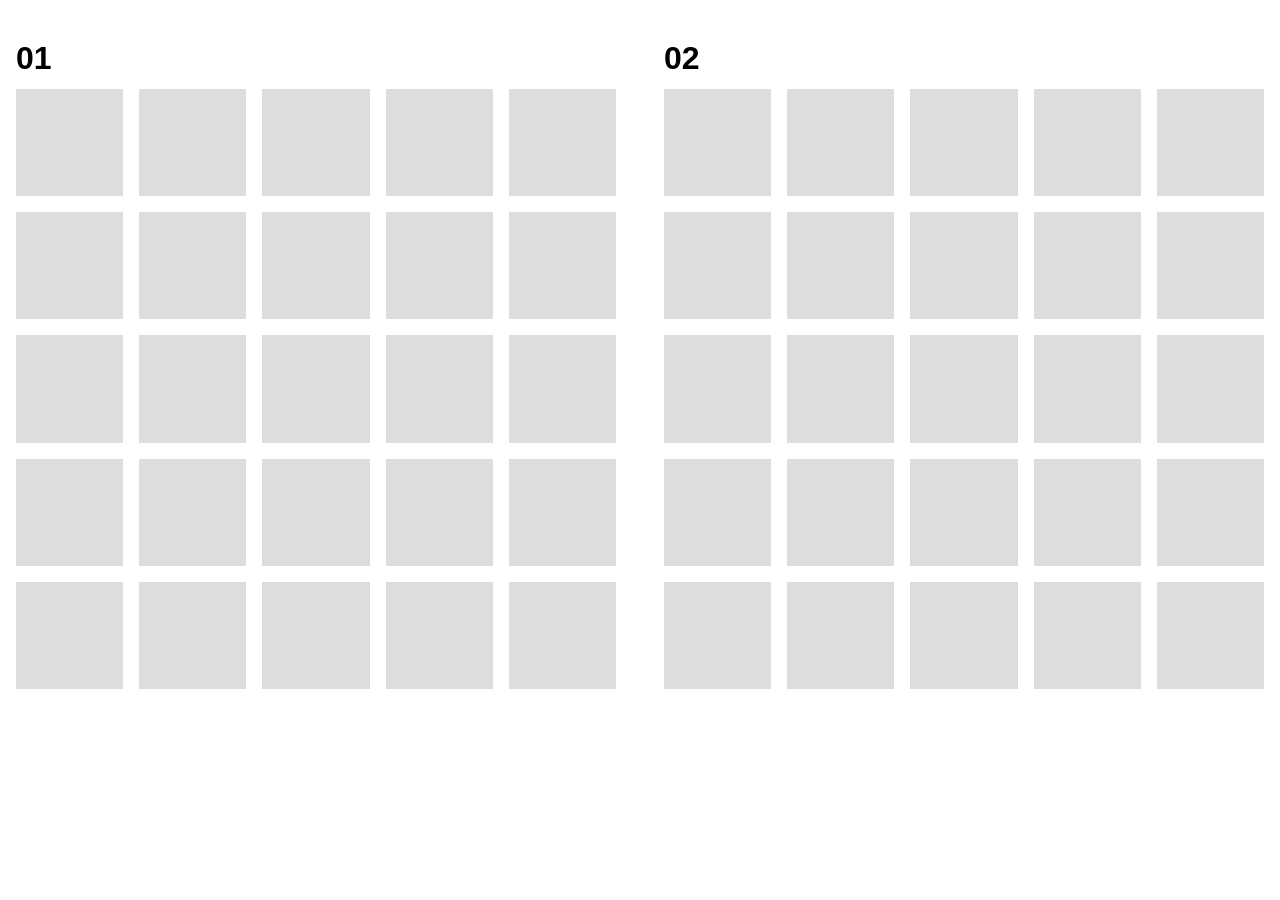
<file: demo/01/index.html>
<!doctype html>
<html lang="ja">
  <head>
    <meta charset="UTF-8" />
    <meta name="viewport" content="width=device-width, initial-scale=1" />
    <title>demo - 01</title>
    <style>
      * {
        margin: 0;
      }

      body {
        background: white;
        font-family: sans-serif;
        font-weight: bold;
      }

      main {
        display: grid;
        grid-template-columns: repeat(auto-fit, minmax(min(300px, 100%), 1fr));
        max-width: 1300px;
        gap: 48px;
        margin: 40px auto;
        padding-inline: 16px;
      }

      .wrap {
        display: grid;
        gap: 12px;
      }

      .label {
        font-size: 32px;
      }

      .grid {
        display: grid;
        gap: 16px;
        grid-template-columns: repeat(5, 1fr);

        /* 01 */
        &.grid-01 {
          rule: 3px solid green; /* 行・列の罫線 一括指定 */
        }

        /* 02 */
        &.grid-02 {
          row-rule-width: 3px; /* 行の罫線 幅指定 */
          row-rule-style: repeat(2, dashed), solid; /* 行の罫線 スタイル指定 */
          row-rule-color: orange; /* 行の罫線 色指定 */
          column-rule:
            3px solid green,
            3px dashed green,
            6px double green; /* 列の罫線 指定 */
        }

        .grid-item {
          background: #ddd;
          aspect-ratio: 1 / 1;
        }
      }
    </style>
  </head>
  <body>
    <main>
      <div class="wrap">
        <p class="label">01</p>
        <div class="grid grid-01">
          <div class="grid-item"></div>
          <div class="grid-item"></div>
          <div class="grid-item"></div>
          <div class="grid-item"></div>
          <div class="grid-item"></div>
          <div class="grid-item"></div>
          <div class="grid-item"></div>
          <div class="grid-item"></div>
          <div class="grid-item"></div>
          <div class="grid-item"></div>
          <div class="grid-item"></div>
          <div class="grid-item"></div>
          <div class="grid-item"></div>
          <div class="grid-item"></div>
          <div class="grid-item"></div>
          <div class="grid-item"></div>
          <div class="grid-item"></div>
          <div class="grid-item"></div>
          <div class="grid-item"></div>
          <div class="grid-item"></div>
          <div class="grid-item"></div>
          <div class="grid-item"></div>
          <div class="grid-item"></div>
          <div class="grid-item"></div>
          <div class="grid-item"></div>
        </div>
      </div>

      <div class="wrap">
        <p class="label">02</p>
        <div class="grid grid-02">
          <div class="grid-item"></div>
          <div class="grid-item"></div>
          <div class="grid-item"></div>
          <div class="grid-item"></div>
          <div class="grid-item"></div>
          <div class="grid-item"></div>
          <div class="grid-item"></div>
          <div class="grid-item"></div>
          <div class="grid-item"></div>
          <div class="grid-item"></div>
          <div class="grid-item"></div>
          <div class="grid-item"></div>
          <div class="grid-item"></div>
          <div class="grid-item"></div>
          <div class="grid-item"></div>
          <div class="grid-item"></div>
          <div class="grid-item"></div>
          <div class="grid-item"></div>
          <div class="grid-item"></div>
          <div class="grid-item"></div>
          <div class="grid-item"></div>
          <div class="grid-item"></div>
          <div class="grid-item"></div>
          <div class="grid-item"></div>
          <div class="grid-item"></div>
        </div>
      </div>
    </main>
  </body>
</html>
</file>
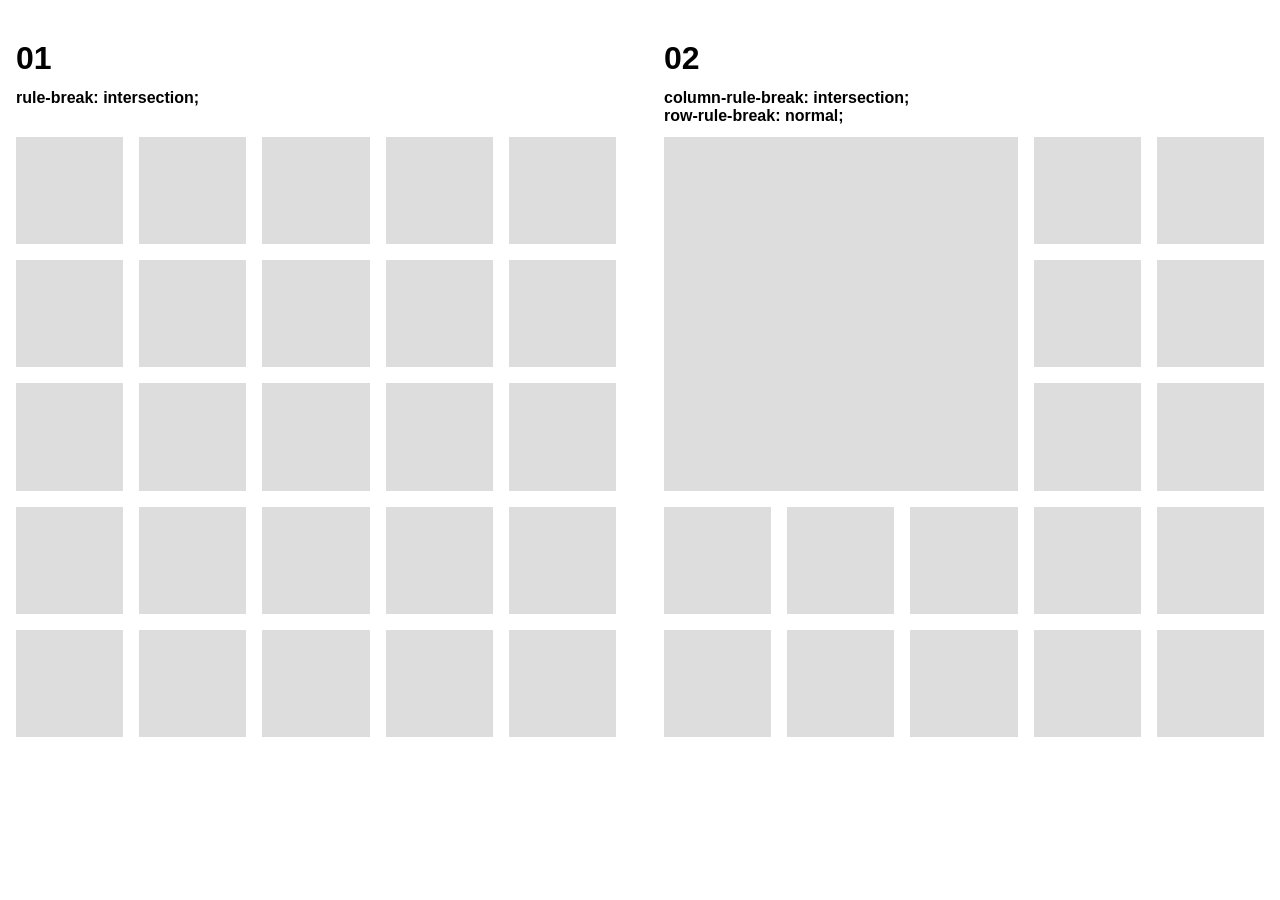
<file: demo/02/index.html>
<!doctype html>
<html lang="ja">
  <head>
    <meta charset="UTF-8" />
    <meta name="viewport" content="width=device-width, initial-scale=1" />
    <title>demo - 02</title>
    <style>
      * {
        margin: 0;
      }

      body {
        background: white;
        font-family: sans-serif;
        font-weight: bold;
      }

      main {
        display: grid;
        grid-template-columns: repeat(auto-fit, minmax(min(300px, 100%), 1fr));
        max-width: 1300px;
        gap: 48px;
        margin: 40px auto;
        padding-inline: 16px;
      }

      .wrap {
        display: grid;
        grid-template-rows: subgrid;
        grid-row: span 3;
        gap: 12px;
      }

      .label {
        font-size: 32px;
      }

      .grid {
        display: grid;
        gap: 16px;
        grid-template-columns: repeat(5, 1fr);
        row-rule: 3px solid orange;
        column-rule: 3px solid green;

        /* 01 */
        &.grid-01 {
          rule-break: intersection; /* 行・列の罫線 交点で分割 */
        }

        /* 02 */
        &.grid-02 {
          row-rule-break: normal; /* 行の罫線 T字交点のみで分割 */
          column-rule-break: intersection; /* 列の罫線 交点で分割 */
        }

        .grid-item {
          background: #ddd;
          aspect-ratio: 1 / 1;
        }
      }
    </style>
  </head>
  <body>
    <main>
      <div class="wrap">
        <p class="label">01</p>
        <p class="description">rule-break: intersection;</p>
        <div class="grid grid-01">
          <div class="grid-item"></div>
          <div class="grid-item"></div>
          <div class="grid-item"></div>
          <div class="grid-item"></div>
          <div class="grid-item"></div>
          <div class="grid-item"></div>
          <div class="grid-item"></div>
          <div class="grid-item"></div>
          <div class="grid-item"></div>
          <div class="grid-item"></div>
          <div class="grid-item"></div>
          <div class="grid-item"></div>
          <div class="grid-item"></div>
          <div class="grid-item"></div>
          <div class="grid-item"></div>
          <div class="grid-item"></div>
          <div class="grid-item"></div>
          <div class="grid-item"></div>
          <div class="grid-item"></div>
          <div class="grid-item"></div>
          <div class="grid-item"></div>
          <div class="grid-item"></div>
          <div class="grid-item"></div>
          <div class="grid-item"></div>
          <div class="grid-item"></div>
        </div>
      </div>

      <div class="wrap">
        <p class="label">02</p>
        <p class="description">
          column-rule-break: intersection;<br />
          row-rule-break: normal;
        </p>
        <div class="grid grid-02">
          <div class="grid-item" style="grid-column: 1/4; grid-row: 1/4"></div>
          <div class="grid-item"></div>
          <div class="grid-item"></div>
          <div class="grid-item"></div>
          <div class="grid-item"></div>
          <div class="grid-item"></div>
          <div class="grid-item"></div>
          <div class="grid-item"></div>
          <div class="grid-item"></div>
          <div class="grid-item"></div>
          <div class="grid-item"></div>
          <div class="grid-item"></div>
          <div class="grid-item"></div>
          <div class="grid-item"></div>
          <div class="grid-item"></div>
          <div class="grid-item"></div>
          <div class="grid-item"></div>
        </div>
      </div>
    </main>
  </body>
</html>
</file>
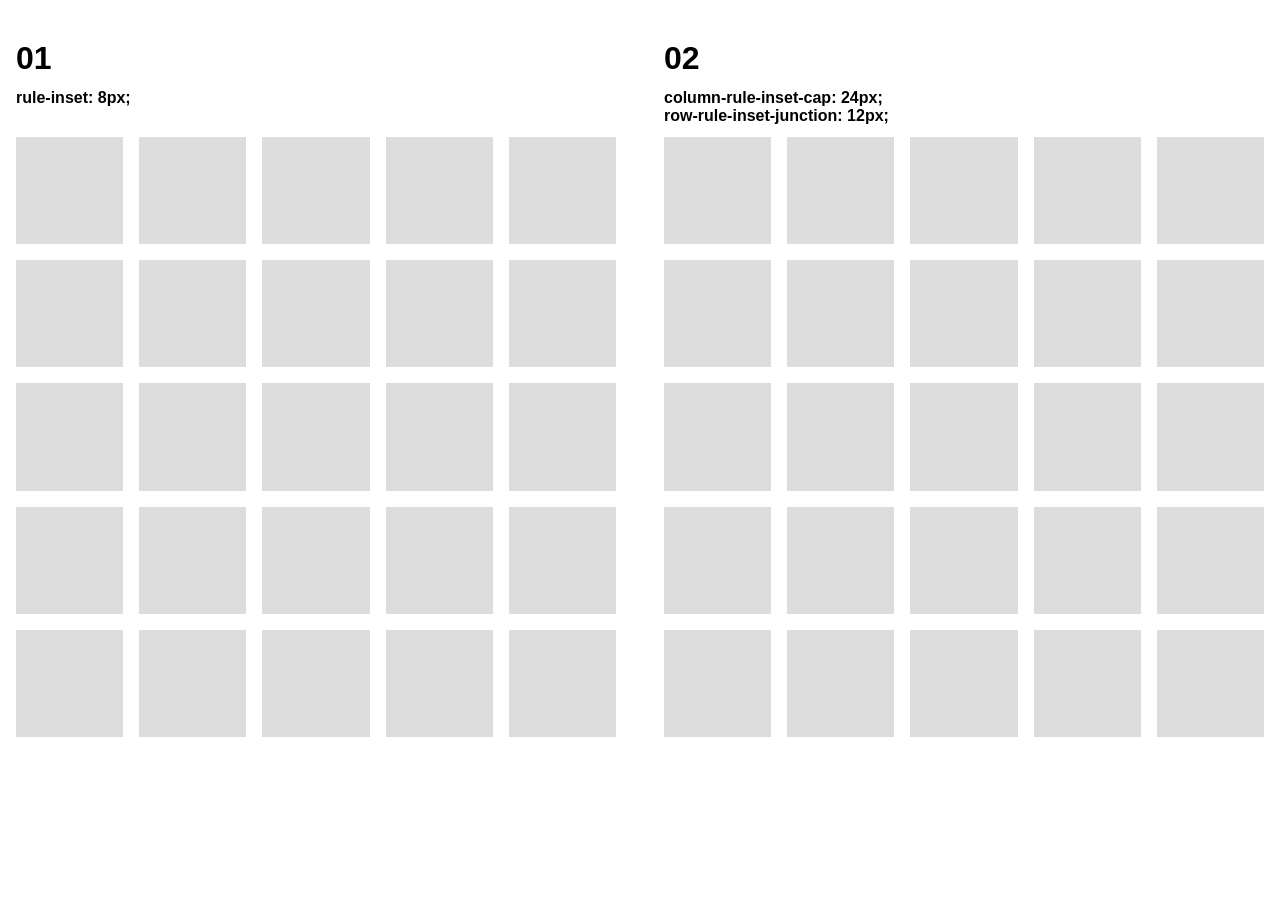
<file: demo/03/index.html>
<!doctype html>
<html lang="ja">
  <head>
    <meta charset="UTF-8" />
    <meta name="viewport" content="width=device-width, initial-scale=1" />
    <title>demo - 03</title>
    <style>
      * {
        margin: 0;
      }

      body {
        background: white;
        font-family: sans-serif;
        font-weight: bold;
      }

      main {
        display: grid;
        grid-template-columns: repeat(auto-fit, minmax(min(300px, 100%), 1fr));
        max-width: 1300px;
        gap: 48px;
        margin: 40px auto;
        padding-inline: 16px;
      }

      .wrap {
        display: grid;
        grid-template-rows: subgrid;
        grid-row: span 3;
        gap: 12px;
      }

      .label {
        font-size: 32px;
      }

      .grid {
        display: grid;
        gap: 16px;
        grid-template-columns: repeat(5, 1fr);
        row-rule: 3px solid orange;
        column-rule: 3px solid green;
        rule-break: intersection;

        /* 01 */
        &.grid-01 {
          rule-inset: 12px; /* 行・列の罫線 12px短くする */
        }

        /* 02 */
        &.grid-02 {
          row-rule-inset-junction: 12px; /* 行の罫線 交点のみ12px短くする */
          column-rule-inset-cap: 24px; /* 列の罫線 終端のみ24px短くする */
        }

        .grid-item {
          background: #ddd;
          aspect-ratio: 1 / 1;
        }
      }
    </style>
  </head>
  <body>
    <main>
      <div class="wrap">
        <p class="label">01</p>
        <p>rule-inset: 8px;</p>
        <div class="grid grid-01">
          <div class="grid-item"></div>
          <div class="grid-item"></div>
          <div class="grid-item"></div>
          <div class="grid-item"></div>
          <div class="grid-item"></div>
          <div class="grid-item"></div>
          <div class="grid-item"></div>
          <div class="grid-item"></div>
          <div class="grid-item"></div>
          <div class="grid-item"></div>
          <div class="grid-item"></div>
          <div class="grid-item"></div>
          <div class="grid-item"></div>
          <div class="grid-item"></div>
          <div class="grid-item"></div>
          <div class="grid-item"></div>
          <div class="grid-item"></div>
          <div class="grid-item"></div>
          <div class="grid-item"></div>
          <div class="grid-item"></div>
          <div class="grid-item"></div>
          <div class="grid-item"></div>
          <div class="grid-item"></div>
          <div class="grid-item"></div>
          <div class="grid-item"></div>
        </div>
      </div>

      <div class="wrap">
        <p class="label">02</p>
        <p>column-rule-inset-cap: 24px;<br />row-rule-inset-junction: 12px;</p>
        <div class="grid grid-02">
          <div class="grid-item"></div>
          <div class="grid-item"></div>
          <div class="grid-item"></div>
          <div class="grid-item"></div>
          <div class="grid-item"></div>
          <div class="grid-item"></div>
          <div class="grid-item"></div>
          <div class="grid-item"></div>
          <div class="grid-item"></div>
          <div class="grid-item"></div>
          <div class="grid-item"></div>
          <div class="grid-item"></div>
          <div class="grid-item"></div>
          <div class="grid-item"></div>
          <div class="grid-item"></div>
          <div class="grid-item"></div>
          <div class="grid-item"></div>
          <div class="grid-item"></div>
          <div class="grid-item"></div>
          <div class="grid-item"></div>
          <div class="grid-item"></div>
          <div class="grid-item"></div>
          <div class="grid-item"></div>
          <div class="grid-item"></div>
          <div class="grid-item"></div>
        </div>
      </div>
    </main>
  </body>
</html>
</file>
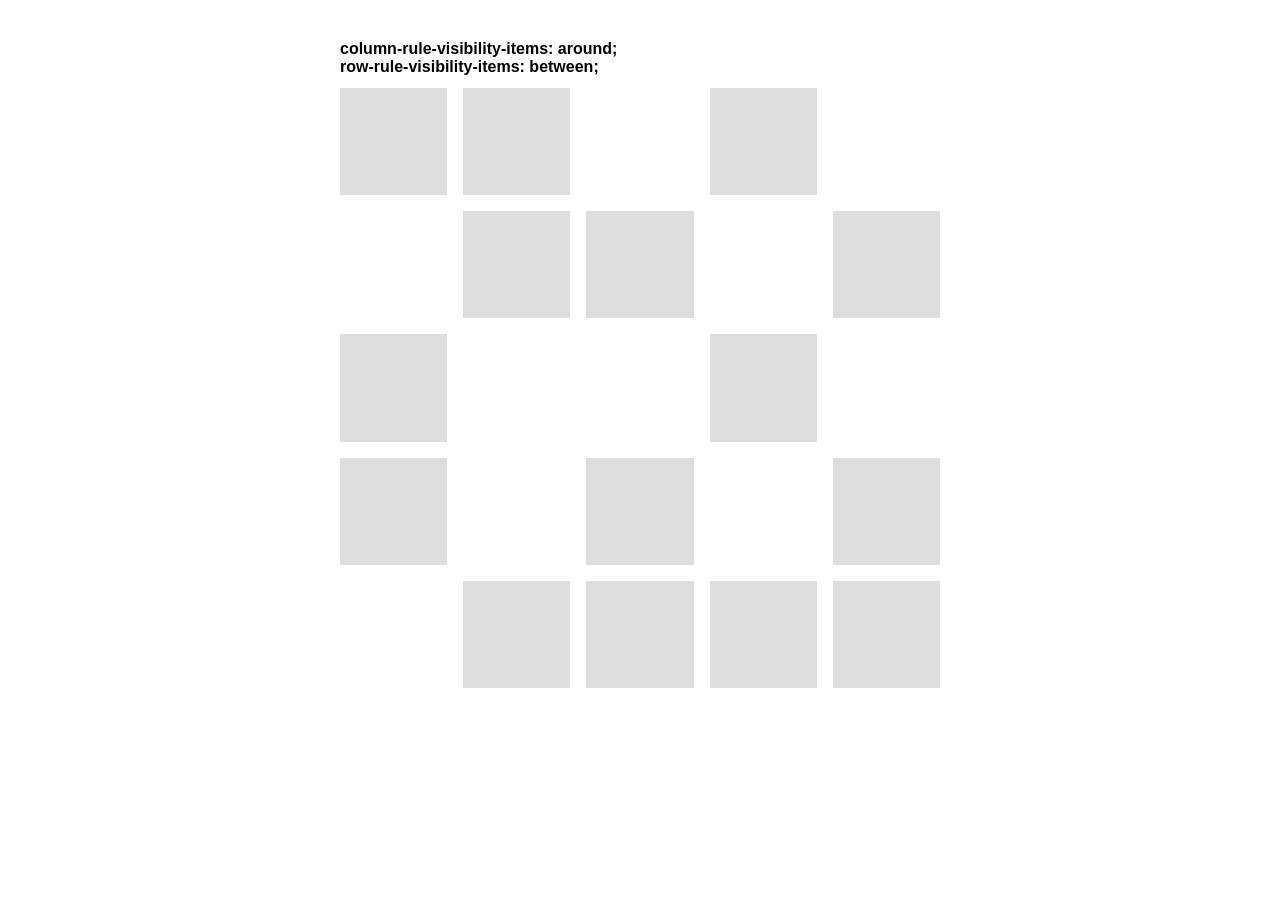
<file: demo/04/index.html>
<!doctype html>
<html lang="ja">
  <head>
    <meta charset="UTF-8" />
    <meta name="viewport" content="width=device-width, initial-scale=1" />
    <title>demo - 04</title>
    <style>
      * {
        margin: 0;
      }

      body {
        background: white;
        font-family: sans-serif;
        font-weight: bold;
      }

      main {
        display: grid;
        max-width: 600px;
        margin: 40px auto;
        padding-inline: 16px;
      }

      .wrap {
        display: grid;
        gap: 12px;
      }

      .label {
        font-size: 32px;
      }

      .grid {
        display: grid;
        gap: 16px;
        grid-template-columns: repeat(5, 1fr);
        row-rule: 3px solid orange;
        column-rule: 3px solid green;
        rule-break: intersection;
        row-rule-visibility-items: between; /* 行の罫線 上下どちらにも要素が存在すれば罫線表示 */
        column-rule-visibility-items: around; /* 列の罫線 左右どちらかに要素が存在すれば罫線表示 */

        .grid-item {
          background: #ddd;
          aspect-ratio: 1 / 1;
        }
      }
    </style>
  </head>
  <body>
    <main>
      <div class="wrap">
        <p>
          column-rule-visibility-items: around;<br />row-rule-visibility-items:
          between;
        </p>
        <div class="grid">
          <div class="grid-item" style="grid-column: 2; grid-row: 5"></div>
          <div class="grid-item" style="grid-column: 4; grid-row: 1"></div>
          <div class="grid-item" style="grid-column: 1; grid-row: 3"></div>
          <div class="grid-item" style="grid-column: 5; grid-row: 4"></div>
          <div class="grid-item" style="grid-column: 3; grid-row: 2"></div>
          <div class="grid-item" style="grid-column: 2; grid-row: 1"></div>
          <div class="grid-item" style="grid-column: 4; grid-row: 5"></div>
          <div class="grid-item" style="grid-column: 5; grid-row: 2"></div>
          <div class="grid-item" style="grid-column: 1; grid-row: 4"></div>
          <div class="grid-item" style="grid-column: 3; grid-row: 5"></div>
          <div class="grid-item" style="grid-column: 4; grid-row: 3"></div>
          <div class="grid-item" style="grid-column: 1; grid-row: 1"></div>
          <div class="grid-item" style="grid-column: 3; grid-row: 4"></div>
          <div class="grid-item" style="grid-column: 2; grid-row: 2"></div>
          <div class="grid-item" style="grid-column: 5; grid-row: 5"></div>
        </div>
      </div>
    </main>
  </body>
</html>
</file>
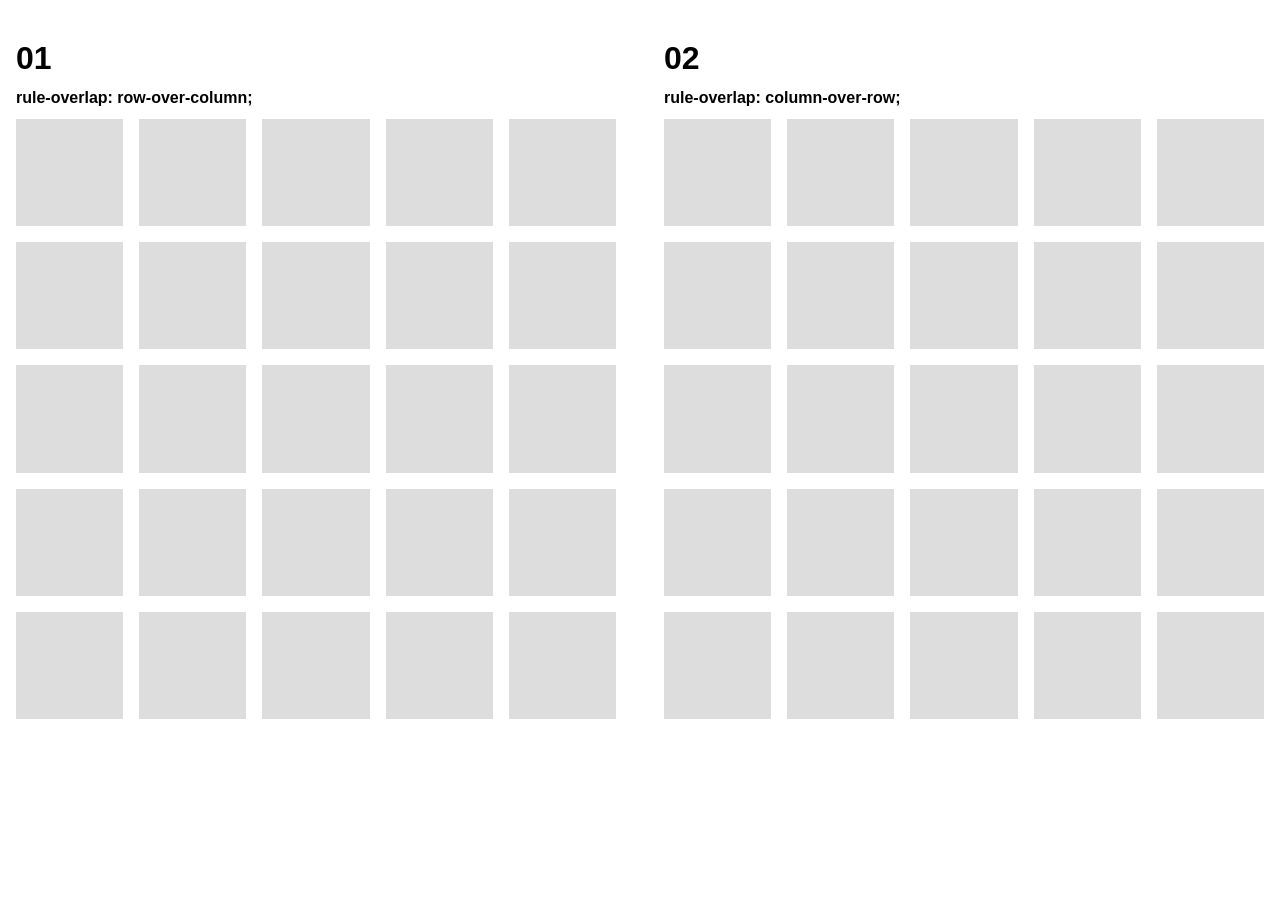
<file: demo/05/index.html>
<!doctype html>
<html lang="ja">
  <head>
    <meta charset="UTF-8" />
    <meta name="viewport" content="width=device-width, initial-scale=1" />
    <title>demo - 05</title>
    <style>
      * {
        margin: 0;
      }

      body {
        background: white;
        font-family: sans-serif;
        font-weight: bold;
      }

      main {
        display: grid;
        grid-template-columns: repeat(auto-fit, minmax(min(300px, 100%), 1fr));
        max-width: 1300px;
        gap: 48px;
        margin: 40px auto;
        padding-inline: 16px;
      }

      .wrap {
        display: grid;
        gap: 12px;
      }

      .label {
        font-size: 32px;
      }

      .grid {
        display: grid;
        gap: 16px;
        grid-template-columns: repeat(5, 1fr);
        column-rule: 3px solid green;
        row-rule: 3px solid orange;

        /* 01 */
        &.grid-01 {
          rule-overlap: row-over-column; /* 初期値 */
        }

        /* 02 */
        &.grid-02 {
          rule-overlap: column-over-row; /* 列を行の上に重ねて表示 */
        }

        .grid-item {
          background: #ddd;
          aspect-ratio: 1 / 1;
        }
      }
    </style>
  </head>
  <body>
    <main>
      <div class="wrap">
        <p class="label">01</p>
        <p>rule-overlap: row-over-column;</p>
        <div class="grid grid-01">
          <div class="grid-item"></div>
          <div class="grid-item"></div>
          <div class="grid-item"></div>
          <div class="grid-item"></div>
          <div class="grid-item"></div>
          <div class="grid-item"></div>
          <div class="grid-item"></div>
          <div class="grid-item"></div>
          <div class="grid-item"></div>
          <div class="grid-item"></div>
          <div class="grid-item"></div>
          <div class="grid-item"></div>
          <div class="grid-item"></div>
          <div class="grid-item"></div>
          <div class="grid-item"></div>
          <div class="grid-item"></div>
          <div class="grid-item"></div>
          <div class="grid-item"></div>
          <div class="grid-item"></div>
          <div class="grid-item"></div>
          <div class="grid-item"></div>
          <div class="grid-item"></div>
          <div class="grid-item"></div>
          <div class="grid-item"></div>
          <div class="grid-item"></div>
        </div>
      </div>

      <div class="wrap">
        <p class="label">02</p>
        <p>rule-overlap: column-over-row;</p>
        <div class="grid grid-02">
          <div class="grid-item"></div>
          <div class="grid-item"></div>
          <div class="grid-item"></div>
          <div class="grid-item"></div>
          <div class="grid-item"></div>
          <div class="grid-item"></div>
          <div class="grid-item"></div>
          <div class="grid-item"></div>
          <div class="grid-item"></div>
          <div class="grid-item"></div>
          <div class="grid-item"></div>
          <div class="grid-item"></div>
          <div class="grid-item"></div>
          <div class="grid-item"></div>
          <div class="grid-item"></div>
          <div class="grid-item"></div>
          <div class="grid-item"></div>
          <div class="grid-item"></div>
          <div class="grid-item"></div>
          <div class="grid-item"></div>
          <div class="grid-item"></div>
          <div class="grid-item"></div>
          <div class="grid-item"></div>
          <div class="grid-item"></div>
          <div class="grid-item"></div>
        </div>
      </div>
    </main>
  </body>
</html>
</file>
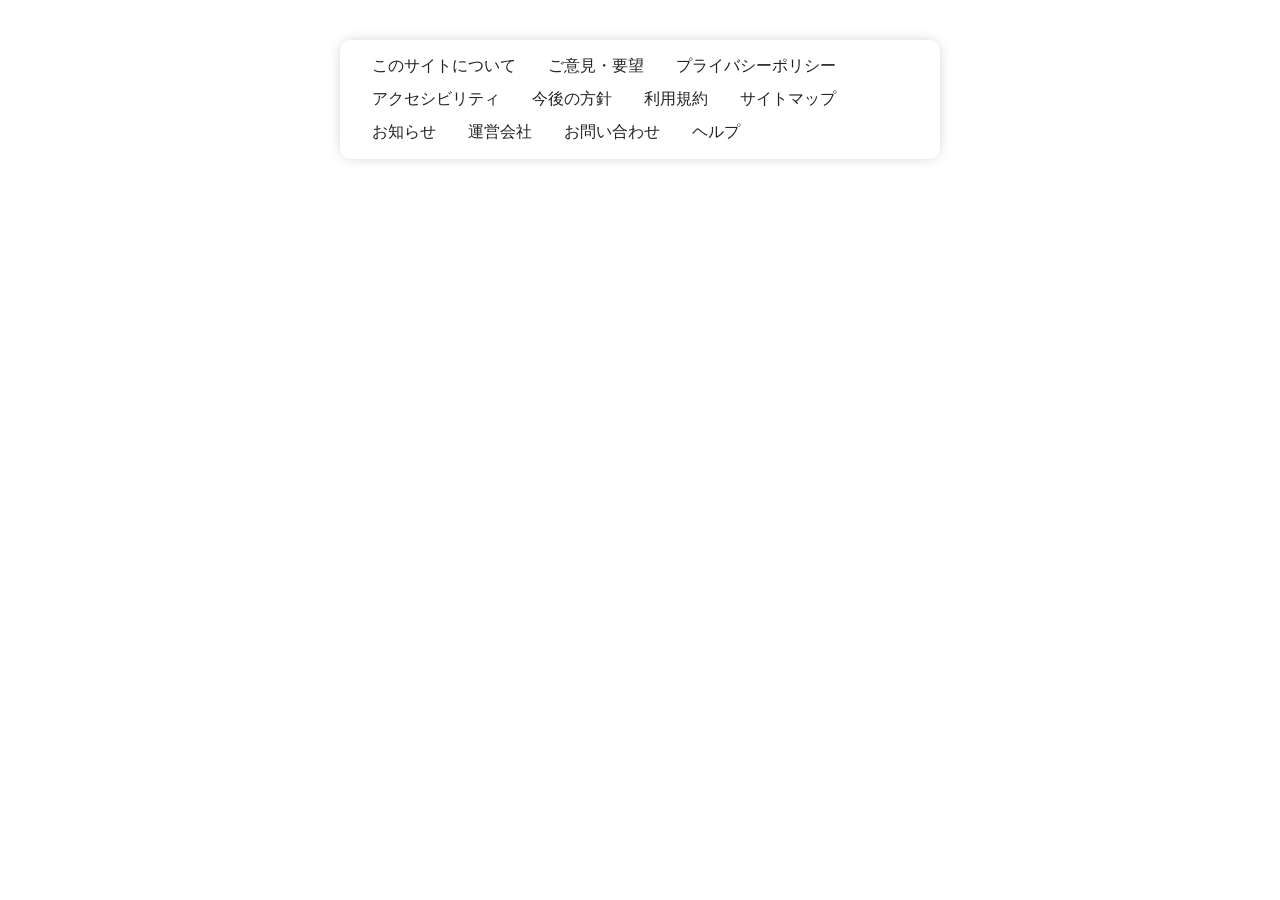
<file: demo/link-list/index.html>
<!doctype html>
<html lang="ja">
  <head>
    <meta charset="UTF-8" />
    <meta name="viewport" content="width=device-width, initial-scale=1" />
    <title>demo - link-list</title>
    <style>
      /* reset */
      body {
        margin: 0;
        background: white;
        color: #222;
        font-family: sans-serif;
      }
      ul {
        margin: 0;
        padding: 0;
        list-style: none;
      }
      a {
        color: currentColor;
        text-decoration: none;
      }

      main {
        max-width: 600px;
        margin: 40px auto;
        padding-inline: 16px;
      }

      .list {
        box-sizing: border-box;
        box-shadow: 0px 0px 15px -5px rgb(0 0 0 / 0.35);
        border-radius: 10px;
        display: flex;
        gap: 12px 32px;
        flex-wrap: wrap;
        column-rule: 1px solid rgb(0 0 0 / 0.45); /* 列の罫線 */
        padding: 16px 32px;
      }
    </style>
  </head>
  <body>
    <main>
      <ul class="list">
        <li class="list__item">
          <a href="#">このサイトについて</a>
        </li>
        <li class="list__item">
          <a href="#">ご意見・要望</a>
        </li>
        <li class="list__item">
          <a href="#">プライバシーポリシー</a>
        </li>
        <li class="list__item">
          <a href="#">アクセシビリティ</a>
        </li>
        <li class="list__item">
          <a href="#">今後の方針</a>
        </li>
        <li class="list__item">
          <a href="#">利用規約</a>
        </li>
        <li class="list__item">
          <a href="#">サイトマップ</a>
        </li>
        <li class="list__item">
          <a href="#">お知らせ</a>
        </li>
        <li class="list__item">
          <a href="#">運営会社</a>
        </li>
        <li class="list__item">
          <a href="#">お問い合わせ</a>
        </li>
        <li class="list__item">
          <a href="#">ヘルプ</a>
        </li>
      </ul>
    </main>
  </body>
</html>
</file>
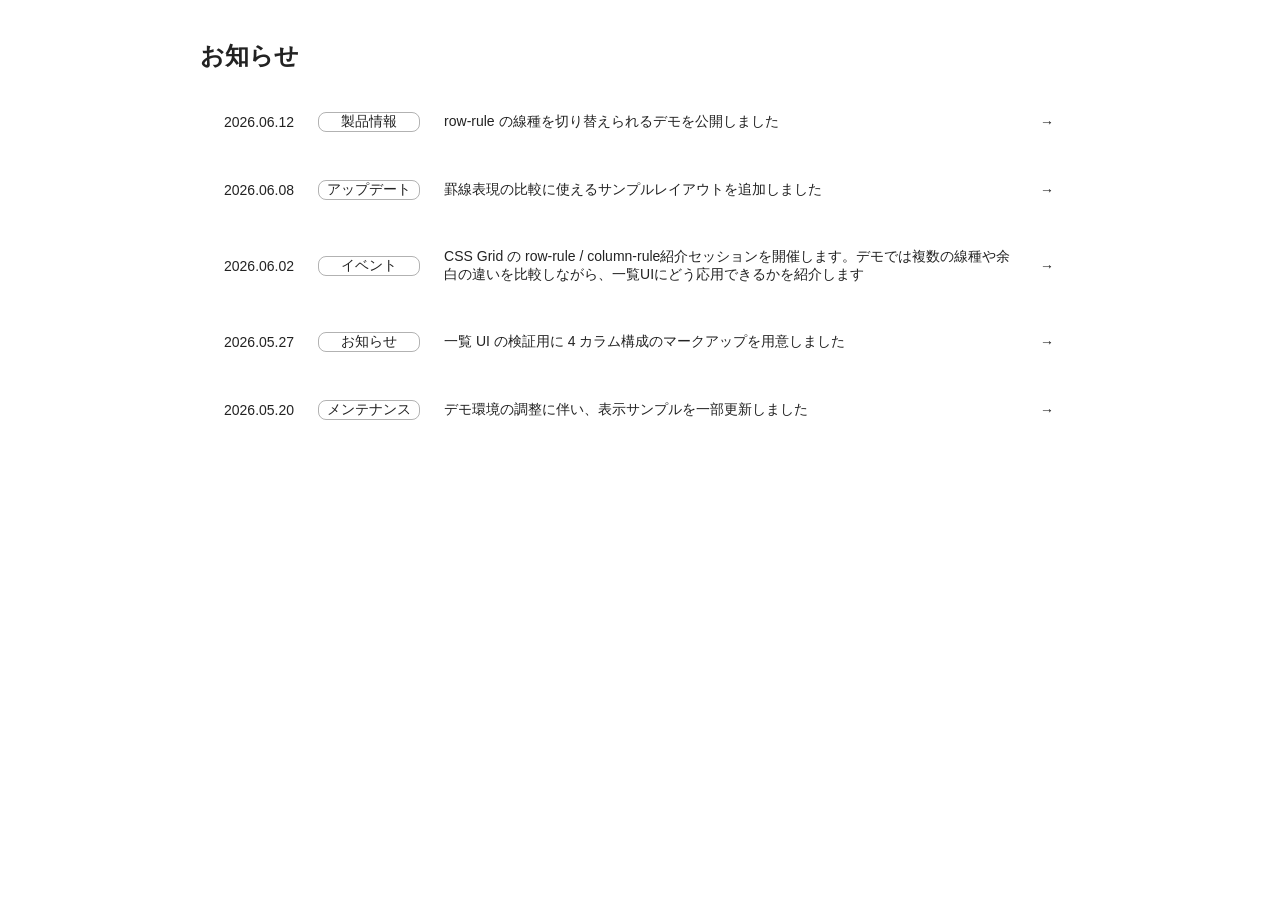
<file: demo/news/index.html>
<!doctype html>
<html lang="ja">
  <head>
    <meta charset="UTF-8" />
    <meta name="viewport" content="width=device-width, initial-scale=1" />
    <title>demo - news</title>
    <link rel="stylesheet" href="css/style.css" />
  </head>
  <body>
    <main>
      <section class="news">
        <h1 class="news__title">お知らせ</h1>

        <ul class="news-list">
          <li class="news-list__item">
            <a class="news-list__item--anchor" href="#">
              <span class="date">2026.06.12</span>
              <span class="category">製品情報</span>
              <span class="title">
                row-rule の線種を切り替えられるデモを公開しました
              </span>
              <span class="arrow" aria-hidden="true">→</span>
            </a>
          </li>
          <li class="news-list__item">
            <a class="news-list__item--anchor" href="#">
              <span class="date">2026.06.08</span>
              <span class="category">アップデート</span>
              <span class="title">
                罫線表現の比較に使えるサンプルレイアウトを追加しました
              </span>
              <span class="arrow" aria-hidden="true">→</span>
            </a>
          </li>
          <li class="news-list__item">
            <a class="news-list__item--anchor" href="#">
              <span class="date">2026.06.02</span>
              <span class="category">イベント</span>
              <span class="title">
                CSS Grid の row-rule /
                column-rule紹介セッションを開催します。デモでは複数の線種や余白の違いを比較しながら、一覧UIにどう応用できるかを紹介します
              </span>
              <span class="arrow" aria-hidden="true">→</span>
            </a>
          </li>
          <li class="news-list__item">
            <a class="news-list__item--anchor" href="#">
              <span class="date">2026.05.27</span>
              <span class="category">お知らせ</span>
              <span class="title">
                一覧 UI の検証用に 4 カラム構成のマークアップを用意しました
              </span>
              <span class="arrow" aria-hidden="true">→</span>
            </a>
          </li>
          <li class="news-list__item">
            <a class="news-list__item--anchor" href="#">
              <span class="date">2026.05.20</span>
              <span class="category">メンテナンス</span>
              <span class="title">
                デモ環境の調整に伴い、表示サンプルを一部更新しました
              </span>
              <span class="arrow" aria-hidden="true">→</span>
            </a>
          </li>
        </ul>
      </section>
    </main>
  </body>
</html>
</file>
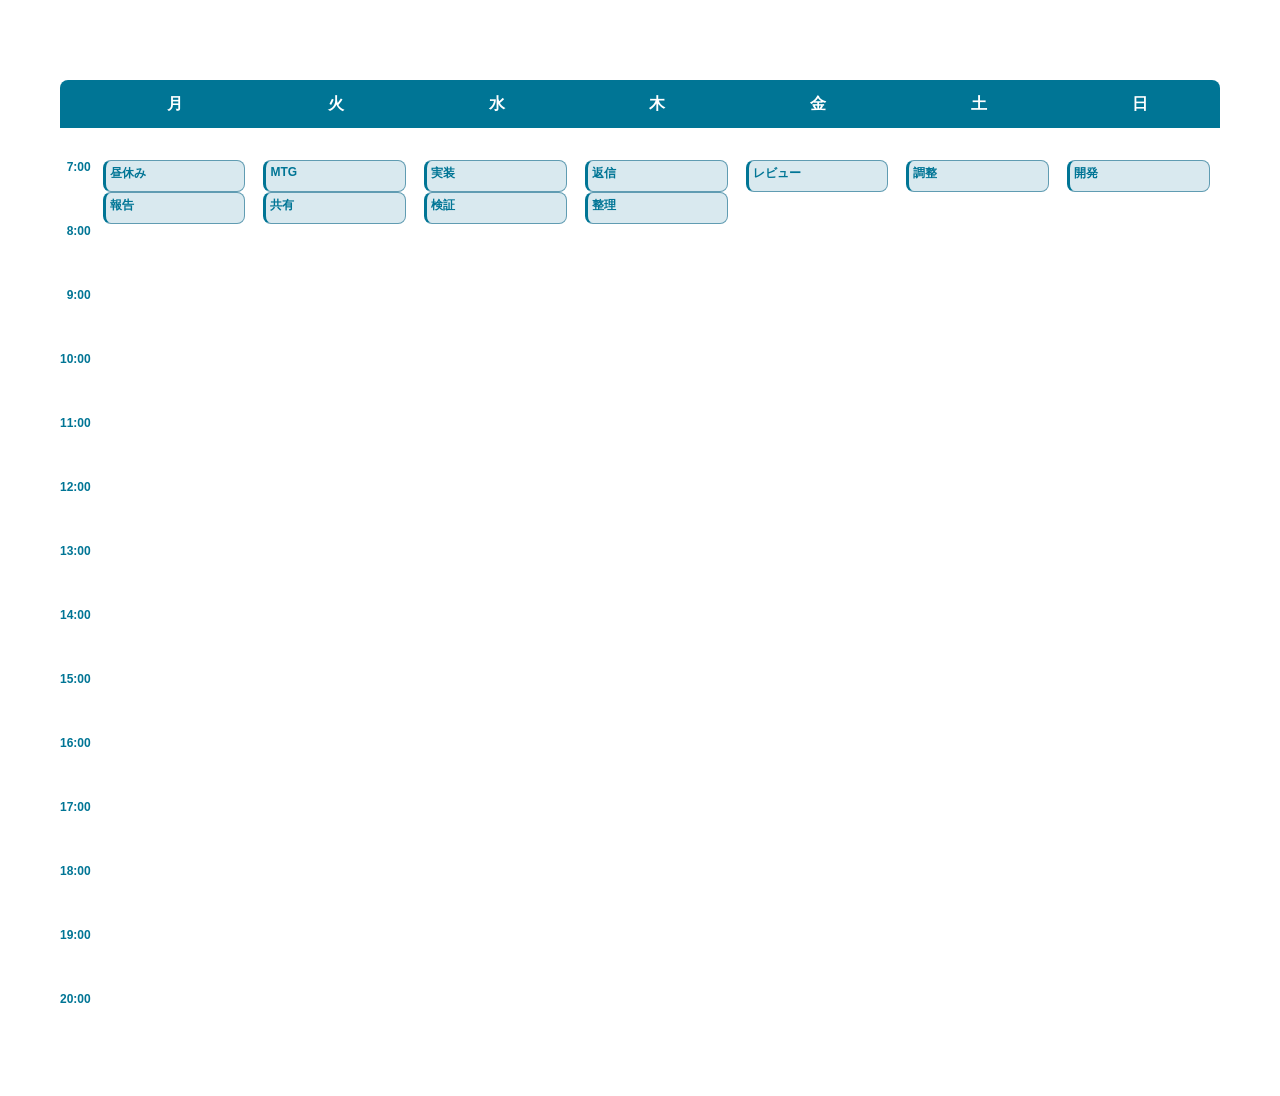
<file: demo/schedule/index.html>
<!doctype html>
<html lang="ja">
  <head>
    <meta charset="UTF-8" />
    <meta name="viewport" content="width=device-width, initial-scale=1" />
    <title>demo - schedule</title>
    <link rel="stylesheet" href="css/style.css" />
  </head>
  <body>
    <main>
      <div class="calendar-wrapper">
        <div class="calendar" id="calendar">
          <!--   曜日   -->
          <div class="calendar-header">
            <div class="corner"></div>
            <div class="day">月</div>
            <div class="day">火</div>
            <div class="day">水</div>
            <div class="day">木</div>
            <div class="day">金</div>
            <div class="day">土</div>
            <div class="day">日</div>
          </div>

          <!--  時間ラベル  -->
          <div class="calendar-time">
            <div class="time t-0700">7:00</div>
            <div class="time t-0800">8:00</div>
            <div class="time t-0900">9:00</div>
            <div class="time t-1000">10:00</div>
            <div class="time t-1100">11:00</div>
            <div class="time t-1200">12:00</div>
            <div class="time t-1300">13:00</div>
            <div class="time t-1400">14:00</div>
            <div class="time t-1500">15:00</div>
            <div class="time t-1600">16:00</div>
            <div class="time t-1700">17:00</div>
            <div class="time t-1800">18:00</div>
            <div class="time t-1900">19:00</div>
            <div class="time t-2000">20:00</div>
          </div>

          <!--    予定    -->
          <div class="calendar-body" id="calendarBody">
            <div class="schedule" data-length="2" data-start="11" data-day="1">
              昼休み
            </div>
            <div class="schedule" data-length="4" data-start="7" data-day="2">
              MTG
            </div>
            <div class="schedule" data-length="2" data-start="6" data-day="3">
              実装
            </div>
            <div class="schedule" data-length="3" data-start="3" data-day="1">
              返信
            </div>
            <div class="schedule" data-length="2" data-start="14" data-day="2">
              レビュー
            </div>
            <div class="schedule" data-length="2" data-start="19" data-day="3">
              調整
            </div>
            <div class="schedule" data-length="4" data-start="10" data-day="4">
              開発
            </div>
            <div class="schedule" data-length="2" data-start="20" data-day="4">
              報告
            </div>
            <div class="schedule" data-length="2" data-start="18" data-day="5">
              共有
            </div>
            <div class="schedule" data-length="3" data-start="8" data-day="6">
              検証
            </div>
            <div class="schedule" data-length="2" data-start="20" data-day="7">
              整理
            </div>
          </div>
        </div>
      </div>
    </main>
  </body>
</html>
</file>
<file: demo/news/css/style.css>
:root {
  --font_medium: 14px;
  --padding: 24px;
}

/* reset */
body {
  margin: 0;
  background: white;
  color: #222;
  font-family: sans-serif;
  ul {
    margin: 0;
    padding: 0;
    list-style: none;
  }
  a {
    color: currentColor;
    text-decoration: none;
  }
}

main {
  max-width: 880px;
  margin: 40px auto;
  padding-inline: 16px;
}

.news__title {
  margin: 0 0 16px;
  font-size: 24px;
}

.news-list {
  font-size: var(--font_medium);
  display: grid;
  grid-template-columns: max-content max-content 1fr 40px;
  column-gap: 24px;
  /* 行の罫線 */
  row-rule: 1px solid rgb(0 0 0 / 0.3);
  row-rule-inset-end: 40px;

  /* ホバー・フォーカス時に追従する背景要素 */
  &:after {
    background-color: rgb(0 0 0 / 0.05);
    border-radius: 4px;
    content: "";
    position: absolute;
    inset: anchor(--anchor inside);
    transition: inset 0.3s;
    z-index: -1;
  }

  .news-list__item {
    display: grid;
    grid-template-columns: subgrid;
    grid-column: 1 / -1;
  }

  .news-list__item--anchor {
    padding: var(--padding);
    display: grid;
    align-items: center;
    grid-template-columns: inherit;
    grid-column: inherit;
    /* 列の罫線 */
    column-rule-width: repeat(2, 1px), 4px;
    column-rule-style: repeat(2, dashed), double;
    column-rule-color: rgb(0 0 0 / 0.3);
    column-rule-inset: calc((var(--padding) - 8px) * -1);
    transition-property: column-rule-inset, column-rule-color;
    transition-duration: 0.3s;

    .category {
      border: 1px solid rgb(0 0 0 / 0.3);
      border-radius: 8px;
      display: grid;
      place-items: center;
      padding-inline: 8px;
    }

    .arrow {
      transition: translate 0.3s;
    }

    /* ホバー・フォーカス時のスタイル */
    &:is(:hover, :focus-visible) {
      anchor-name: --anchor;
      column-rule-color: rgb(0 0 0 / 0.8);
      column-rule-inset: 0;
      .arrow {
        translate: 3px 0;
      }
    }
  }
}
</file>
<file: demo/schedule/css/style.css>
:root {
  --color_primary: #007595;
  --color_primary-pale: #609cb2;
  --color_primary-palest: #d9e9ef;
  --color_white: #fff;
  --font_base: 16px;
  --font_small: 12px;
  --rounded: 8px;
  --inset_offset: 8px;
}

body {
  margin: 0;
  background: white;
  color: #222;
  font-family: sans-serif;
}

main {
  container-type: inline-size; /* @container の判定基準に指定 */
  box-sizing: border-box;
  max-width: 1200px;
  margin-top: 40px;
  margin-inline: auto;
  padding: 40px 20px;
  width: 100%;
}

.calendar {
  display: grid;
  grid-template-columns: max-content repeat(7, 1fr);
  grid-template-rows: 48px repeat(29, 32px);
  overflow: clip;
}

/* 曜日 */
.calendar-header {
  background: var(--color_primary);
  border-radius: var(--rounded) var(--rounded) 0 0;
  display: grid;
  grid-template-columns: subgrid;
  grid-template-rows: subgrid;
  grid-column: 1 / -1;
  position: sticky;
  top: 0;

  .day {
    color: var(--color_white);
    font-size: var(--font_base);
    font-weight: bold;
    display: grid;
    place-items: center;
  }
}

/* 時間ラベル */
.calendar-time {
  display: grid;
  grid-template-columns: subgrid;
  grid-template-rows: subgrid;
  grid-column: 1 / 2;
  grid-row: 3 / -1;

  .time {
    display: grid;
    color: var(--color_primary);
    font-size: var(--font_small);
    font-weight: bold;
    grid-column: 1 / 2;
    grid-row: span 2;
    padding-right: 4px;
    text-align: right;
    align-self: start;
  }
}

/* 予定 */
.calendar-body {
  display: grid;
  grid-template-columns: subgrid;
  grid-template-rows: subgrid;
  grid-column: 2 / -1;
  grid-row: 3 / -1;

  /*  Gap Decorations  */
  row-rule-width: 1px;
  row-rule-style: dashed, solid;
  row-rule-color: var(--color_primary-pale);
  row-rule-break: intersection;
  row-rule-inset: var(--inset_offset);
  column-rule: 1px solid var(--color_primary);

  .schedule {
    background: var(--color_primary-palest);
    border: 1px solid var(--color_primary-pale);
    border-left: 3px solid var(--color_primary);
    border-radius: var(--rounded);
    color: var(--color_primary);
    font-size: var(--font_small);
    font-weight: bold;
    margin-inline: var(--inset_offset) calc(var(--inset_offset) * 1.25);
    padding: 4px;
    overflow: hidden;

    /* 位置の指定 */
    grid-column: attr(data-day type(<number>), 1) /
      calc(attr(data-day type(<number>), 1) + 1);
    grid-row: attr(data-start type(<number>), 1) /
      calc(
        attr(data-start type(<number>), 1) + attr(data-length type(<number>), 1)
      );
  }
}

/* 横向きカレンダー */
@container (width <= 840px) {
  .calendar {
    display: grid;
    border-radius: 8px 0 0 8px;
    grid-template-columns: 40px repeat(28, 60px);
    grid-template-rows: max-content repeat(7, 64px);
  }

  .calendar-wrapper {
    display: grid;
    overflow: auto;
  }

  .calendar-header {
    border-radius: 8px 0 0 8px;
    grid-column: 1 / 2;
    grid-row: 1 / -1;
    position: sticky;
    left: 0;
  }

  .calendar-time {
    grid-column: 2 / -1;
    grid-row: 1 / 2;

    .time {
      grid-column: span 2;
      grid-row: revert;
      padding-inline: var(--inset_offset) 0;
      text-align: left;
    }
  }

  .calendar-body {
    grid-row: 2 / -1;

    /*  Gap Decorations  */
    column-rule-width: 1px;
    column-rule-style: dashed, solid;
    column-rule-color: var(--color_primary-pale);
    column-rule-break: intersection;
    column-rule-inset-junction: var(--inset_offset);
    row-rule: 1px solid var(--color_primary-pale);
    row-rule-break: normal;

    .schedule {
      margin-inline: calc(var(--inset_offset) * 0.5);
      grid-row: attr(data-day type(<number>), 1);
      grid-column: attr(data-start type(<number>), 1) /
        calc(
          attr(data-start type(<number>), 1) +
            attr(data-length type(<number>), 1)
        );
    }
  }
}
</file>
